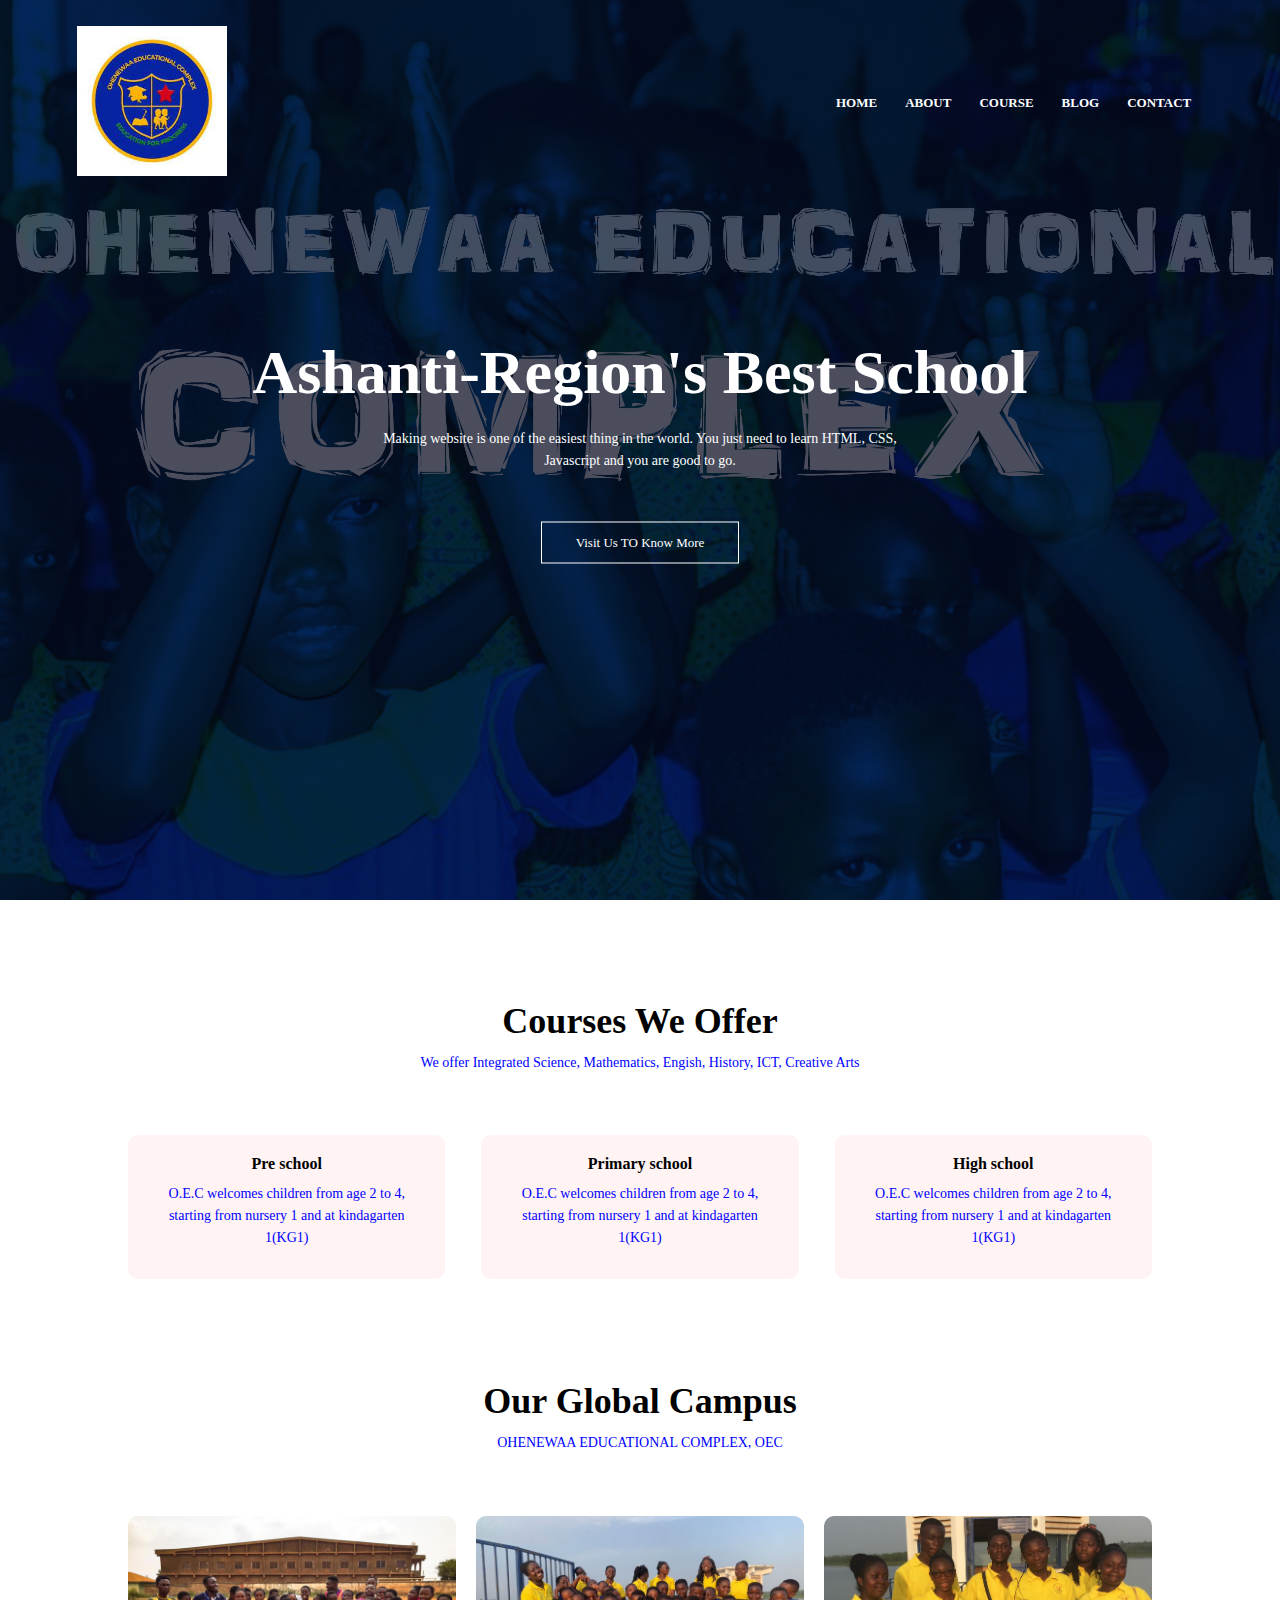
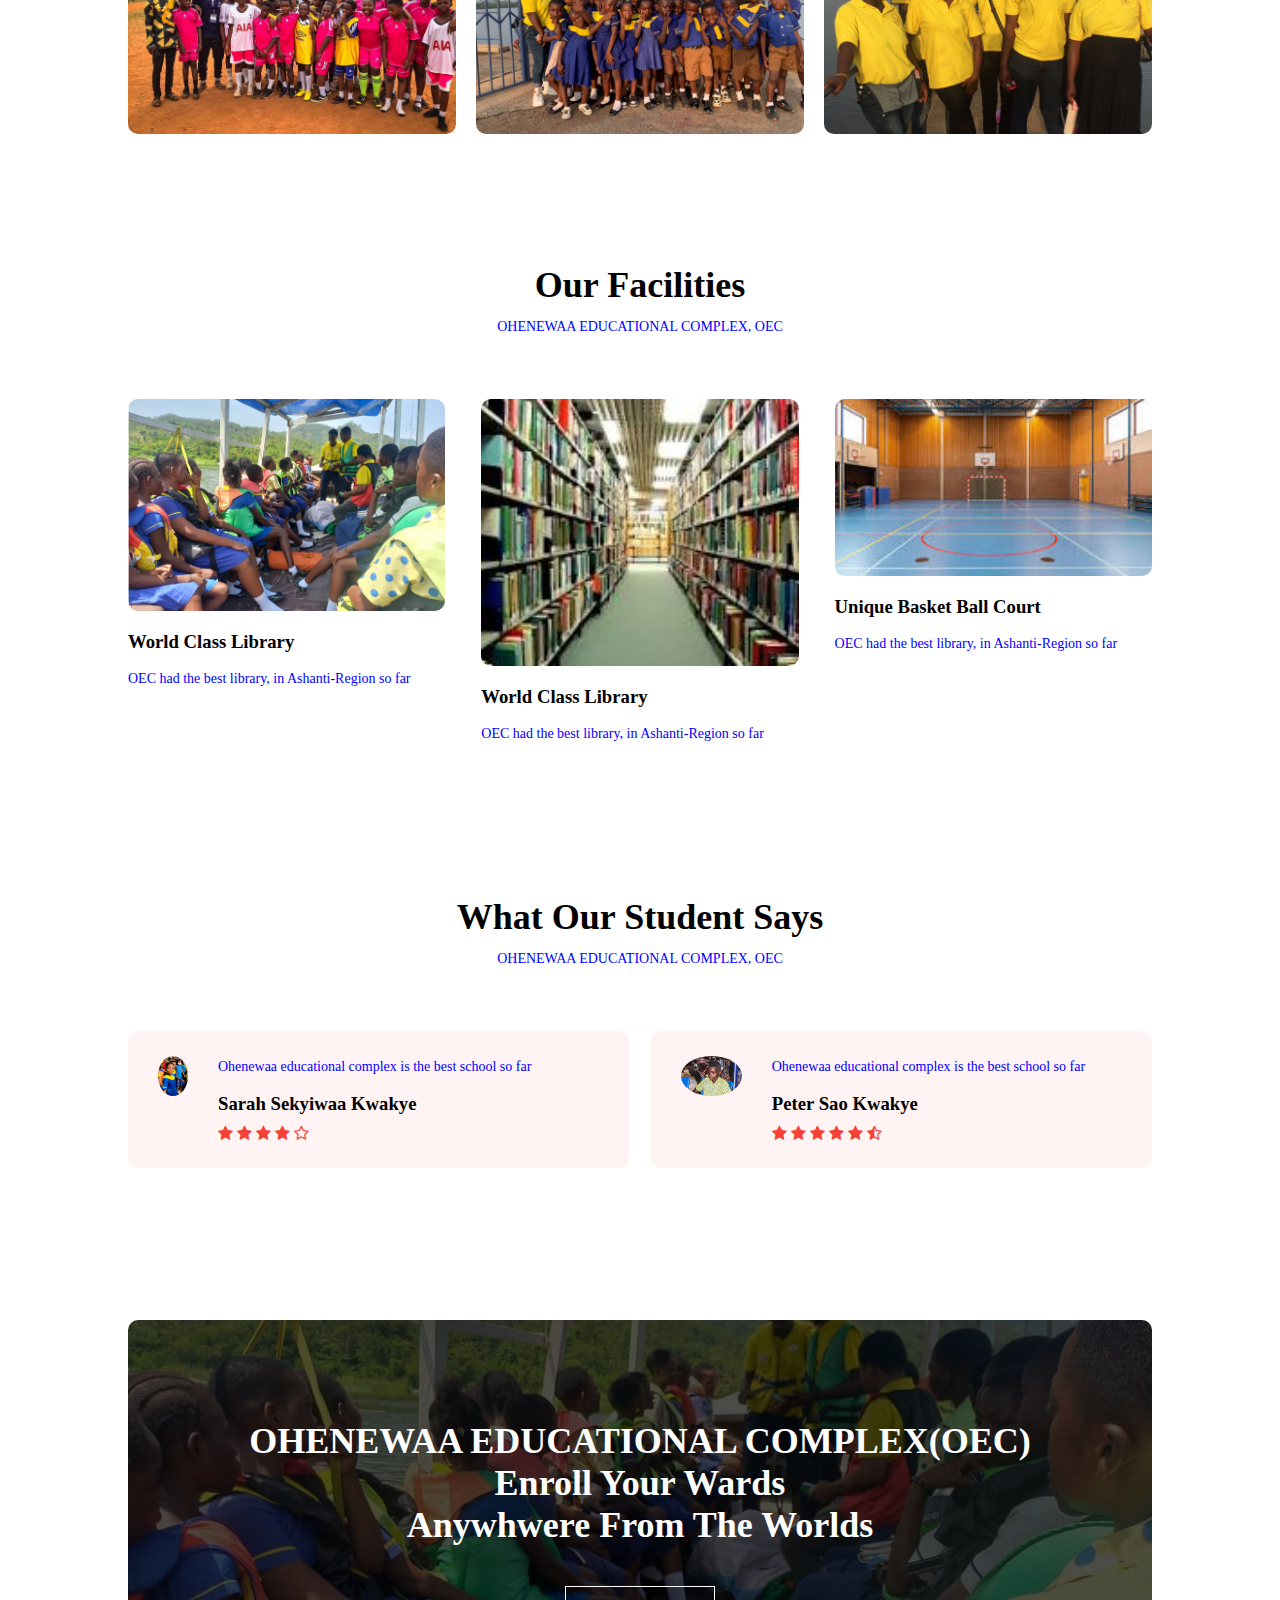
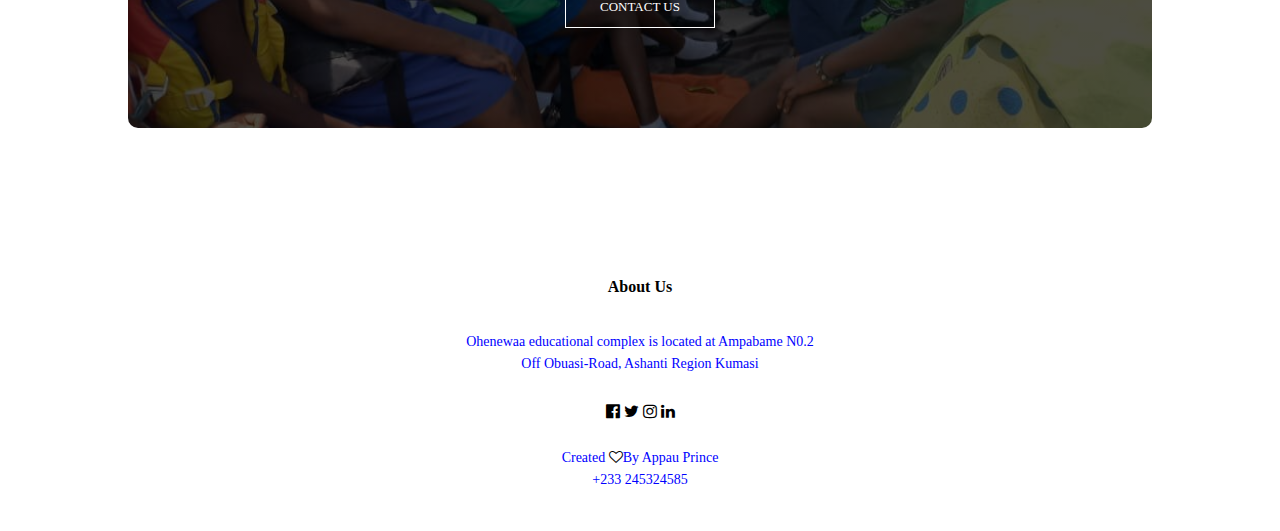
<file: index.html>
<!DOCTYPE html>
<html>
    <head>
        <meta name="viewport" content="width=device-width, initial-scale=1.0">
        <title>ohenwaa educational complex</title>
        <link rel="stylesheet" href="style.css">
<link rel="preconnect" href="https://fonts.gstatic.com"> 
<link href="https://fonts.googleapis.com/css2?family=Poppins:ital,wght@0,100;0,200;0,300;0,400;0,500;0,600;0,700;0,800;0,900;1,100;1,200;1,300;1,400;1,500;1,600;1,700;1,800;1,900&display=swap" rel="stylesheet">
 <link rel="stylesheet" href="https://stackpath.bootstrapcdn.com/font-awesome/4.7.0/css/font-awesome.min.css">
    </head>
    <body>
        <section class="header">
            <nav>
                 <a href="index.html"><img src="images/logo.jpeg" ></a>
                 <div class="nav-links" id="navLinks">
                    <i class="fa fa-times" onclick="hideMenu()"></i> 
                      <ul>
                        <li><a href="index.html">HOME</a></li>
                        <li><a href="about.html.html">ABOUT</a></li>
                        <li><a href="course.html.html">COURSE</a></li>
                        <li><a href="blog.html.html">BLOG</a></li>
                        <li><a href="contact.html.html">CONTACT</a></li>
                      </ul>
                 </div>
                 <i class="fa fa-bars" onclick="showMenu()"></i> 
                </nav>

        <div class="text-box">
        <h1>Ashanti-Region's Best School</h1>
        <p>Making website is one of the easiest thing in the world. You just
            need to learn HTML, CSS,<br>Javascript and you are good to go.
        </p>
        <a href="" class="hero-btn">Visit Us TO Know More</a>
    </div>

        </section>



<section class="course">
    <h1>Courses We Offer</h1>
    <p>We offer Integrated Science, Mathematics, Engish, History, ICT, Creative Arts</p>

    <div class="row">
        <div class="course-col">
        <h>Pre school</h3>
        <p>O.E.C welcomes children from age 2 to 4, starting from nursery 1 and at kindagarten 1(KG1)</p>
    </div>
    <div class="course-col">
        <h>Primary school</h3>
        <p>O.E.C welcomes children from age 2 to 4, starting from nursery 1 and at kindagarten 1(KG1)</p>
    </div>
    <div class="course-col">
        <h>High school</h3>
        <p>O.E.C welcomes children from age 2 to 4, starting from nursery 1 and at kindagarten 1(KG1)</p>
    </div>
    </div>

</section>

<section class="campus">
   <h1>Our Global Campus</h1>
   <p>OHENEWAA EDUCATIONAL COMPLEX, OEC</p>

     <div class="row">
        <div class="campus-col">
            <img src="images/P2.1.1.jpg">
        <div class="layer">
            <h3>SPORTS</h3>
        </div>
        </div>
        <div class="campus-col">
            <img src="images/f2.12.jpg">
        <div class="layer">
            <h3>KIDS</h3>
        </div>
        </div> 
        <div class="campus-col">
            <img src="images/f3.12.jpg">
        <div class="layer">
            <h3>STAFF</h3>
        </div>
        </div>
     </div>

</section>

<section class="facilities">
      <h1>Our Facilities</h1>
      <p>OHENEWAA EDUCATIONAL COMPLEX, OEC</p>

      <div class="row">
        <div class="facilities-col">
        <img src="images/f1.1.jpg">
        <h3>World Class Library</h3>
        <p>OEC had the best library, in Ashanti-Region so far</p>
    </div>
    <div class="facilities-col">
        <img src="images/lib.jpeg">
        <h3>World Class Library</h3>
        <p>OEC had the best library, in Ashanti-Region so far</p>
    </div>
    <div class="facilities-col">
        <img src="images/bas.jpeg">
        <h3>Unique Basket Ball Court</h3>
        <p>OEC had the best library, in Ashanti-Region so far</p>
    </div>
      </div>


</section>


<section class="testimonials">
    <h1>What Our Student Says</h1>
    <p>OHENEWAA EDUCATIONAL COMPLEX, OEC</p>
    
    <div class="row">
        <div class="testimonial-col">
        <img src="images/base.jpg">
        <div>
            <p>Ohenewaa educational complex is the best school so far</p>
       <h3>Sarah Sekyiwaa Kwakye</h3>
       <i class="fa fa-star"></i>
       <i class="fa fa-star"></i>
       <i class="fa fa-star"></i>
       <i class="fa fa-star"></i>
       <i class="fa fa-star-o"></i>
        </div>
    </div>
        <div class="testimonial-col">
        <img src="images/sao.jpg">
        <div>
            <p>Ohenewaa educational complex is the best school so far</p>
       <h3>Peter Sao Kwakye</h3>
    <i class="fa fa-star"></i>
       <i class="fa fa-star"></i>
       <i class="fa fa-star"></i>
       <i class="fa fa-star"></i>
       <i class="fa fa-star"></i>
       <i class="fa fa-star-half-o"></i>
        </div>
    </div>
</div>

</section>

<section class="cta">
     <h1>OHENEWAA EDUCATIONAL COMPLEX(OEC)<br>Enroll Your Wards<br>Anywhwere From The Worlds</h1>
     <a href="" class="hero-btn">CONTACT US</a>
</section>



<section class="footer">
      <h4>About Us</h4>
      <p>Ohenewaa educational complex is located at Ampabame N0.2<br>Off Obuasi-Road, Ashanti Region Kumasi</p>
      <div class="icons">
        <i class="fa fa-facebook-official"></i>
        <i class="fa fa-twitter"></i>
        <i class="fa fa-instagram"></i>
        <i class="fa fa-linkedin"></i>
      </div>
      <p>Created <i class="fa fa-heart-o"></i>By Appau Prince<br>+233 245324585</p>
</section>










 <script>

    var navLinks = document.getElementById("navLinks");
    function showMenu(){
        navLinks.style.right = "0";  
    }
    function hideMenu(){
        navLinks.style.right = "-200";  
    }

 </script>



    </body>
</html>
</file>
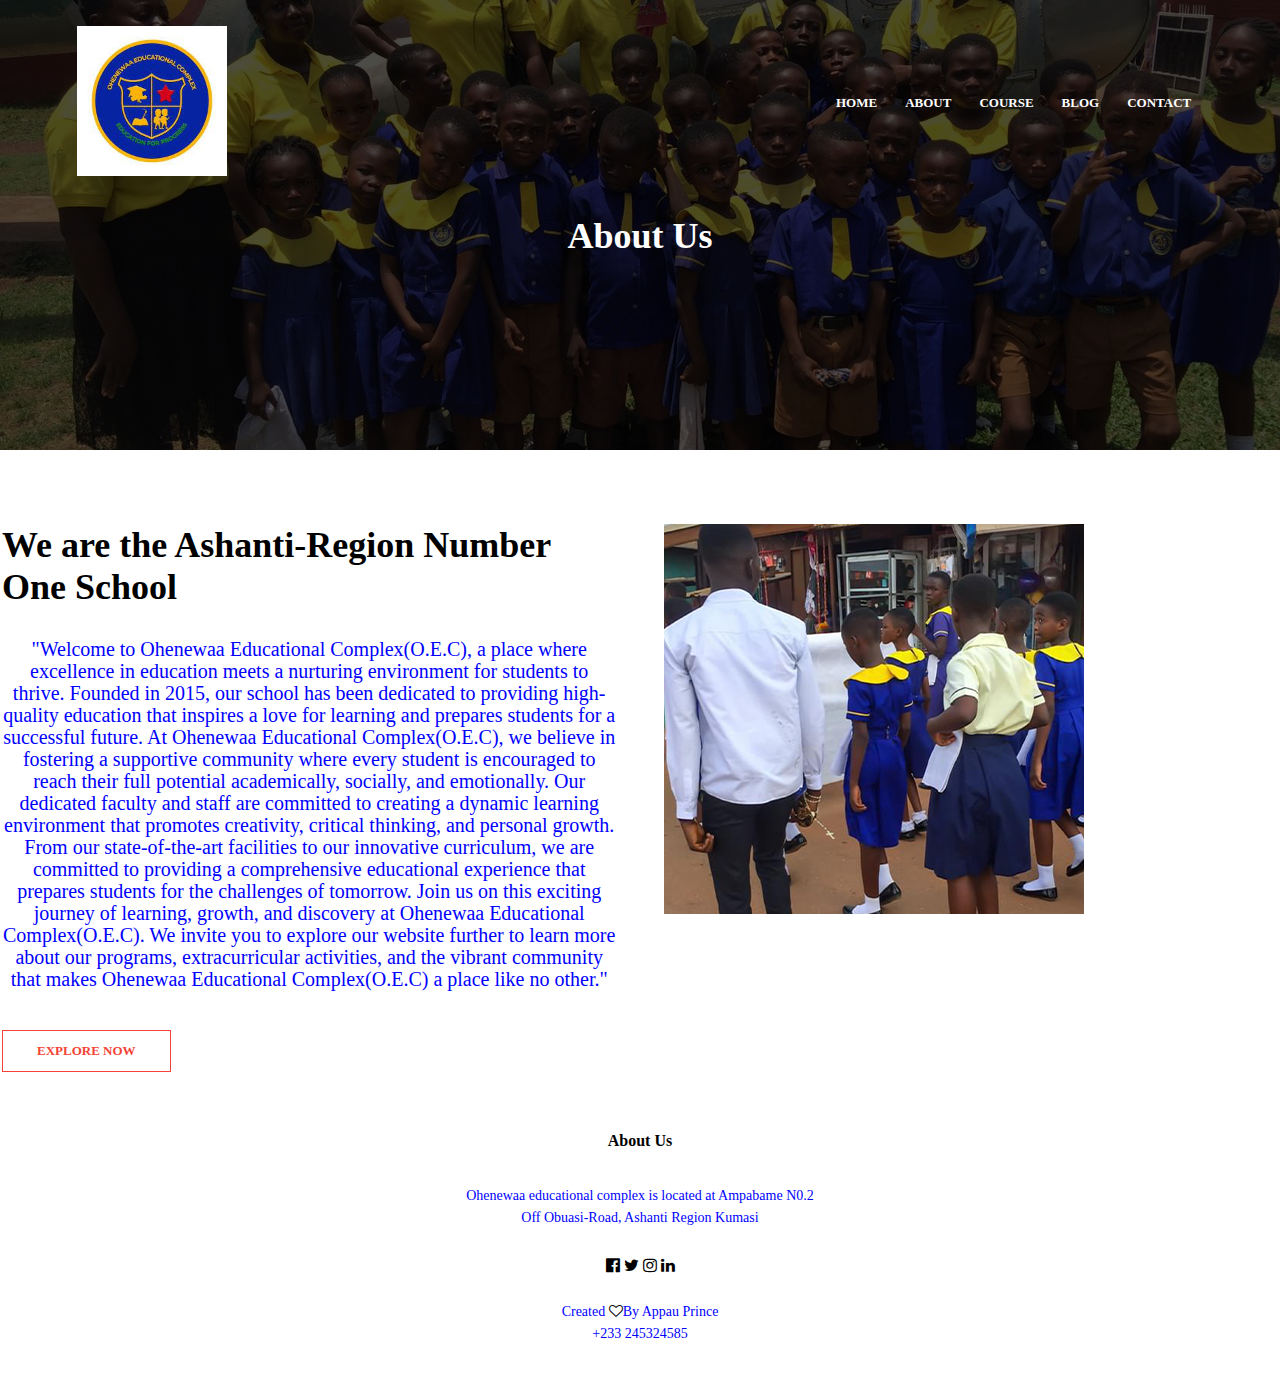
<file: about.html.html>
<!DOCTYPE html>
<html>
    <head>
        <meta name="viewport" content="width=device-width, initial-scale=1.0">
        <title>ohenwaa educational complex</title>
        <link rel="stylesheet" href="style.css">
<link rel="preconnect" href="https://fonts.gstatic.com"> 
<link href="https://fonts.googleapis.com/css2?family=Poppins:ital,wght@0,100;0,200;0,300;0,400;0,500;0,600;0,700;0,800;0,900;1,100;1,200;1,300;1,400;1,500;1,600;1,700;1,800;1,900&display=swap" rel="stylesheet">
 <link rel="stylesheet" href="https://stackpath.bootstrapcdn.com/font-awesome/4.7.0/css/font-awesome.min.css">
    </head>
    <body>
        <section class="sub-header">
            <nav>
                 <a href="index.html"><img src="images/logo.jpeg"></a>
                 <div class="nav-links" id="navLinks">
                    <i class="fa fa-times" onclick="hideMenu()"></i> 
                      <ul>
                        <li><a href="index.html">HOME</a></li>
                        <li><a href="about.html.html">ABOUT</a></li>
                        <li><a href="course.html.html">COURSE</a></li>
                        <li><a href="blog.html.html">BLOG</a></li>
                        <li><a href="contact.html.html">CONTACT</a></li>
                      </ul>
                 </div>
                 <i class="fa fa-bars" onclick="showMenu()"></i> 
                </nav>
                 <h1>About Us</h1>
        </section>



        <section class="about-us">

            <div class="row">
                <div class="about-col">
                    <h1>We are the Ashanti-Region Number One School</h1>
                    <p>"Welcome to Ohenewaa Educational Complex(O.E.C), a place where excellence in education meets a nurturing environment for students to thrive. Founded in 2015, our school has been dedicated to providing high-quality education that inspires a love for learning and prepares students for a successful future.
                        At Ohenewaa Educational Complex(O.E.C), we believe in fostering a supportive community where every student is encouraged to reach their full potential academically, socially, and emotionally. Our dedicated faculty and staff are committed to creating a dynamic learning environment that promotes creativity, critical thinking, and personal growth.
                        From our state-of-the-art facilities to our innovative curriculum, we are committed to providing a comprehensive educational experience that prepares students for the challenges of tomorrow. Join us on this exciting journey of learning, growth, and discovery at Ohenewaa Educational Complex(O.E.C).
                        We invite you to explore our website further to learn more about our programs, extracurricular activities, and the vibrant community that makes Ohenewaa Educational Complex(O.E.C) a place like no other."</p>
                        <a href="" class="hero-btn red-btn">EXPLORE NOW</a>
                </div>
                <div class="about-col">
                    <img src="images/oo.jpg">
                </div>
            </div>



        </section>










<section class="footer">
      <h4>About Us</h4>
      <p>Ohenewaa educational complex is located at Ampabame N0.2<br>Off Obuasi-Road, Ashanti Region Kumasi</p>
      <div class="icons">
        <i class="fa fa-facebook-official"></i>
        <i class="fa fa-twitter"></i>
        <i class="fa fa-instagram"></i>
        <i class="fa fa-linkedin"></i>
      </div>
      <p>Created <i class="fa fa-heart-o"></i>By Appau Prince<br>+233 245324585</p>
</section>








 <script>

    var navLinks = document.getElementById("navLinks");
    function showMenu(){
        navLinks.style.right = "0";  
    }
    function hideMenu(){
        navLinks.style.right = "-200";  
    }

 </script>



    </body>
</html>
</file>
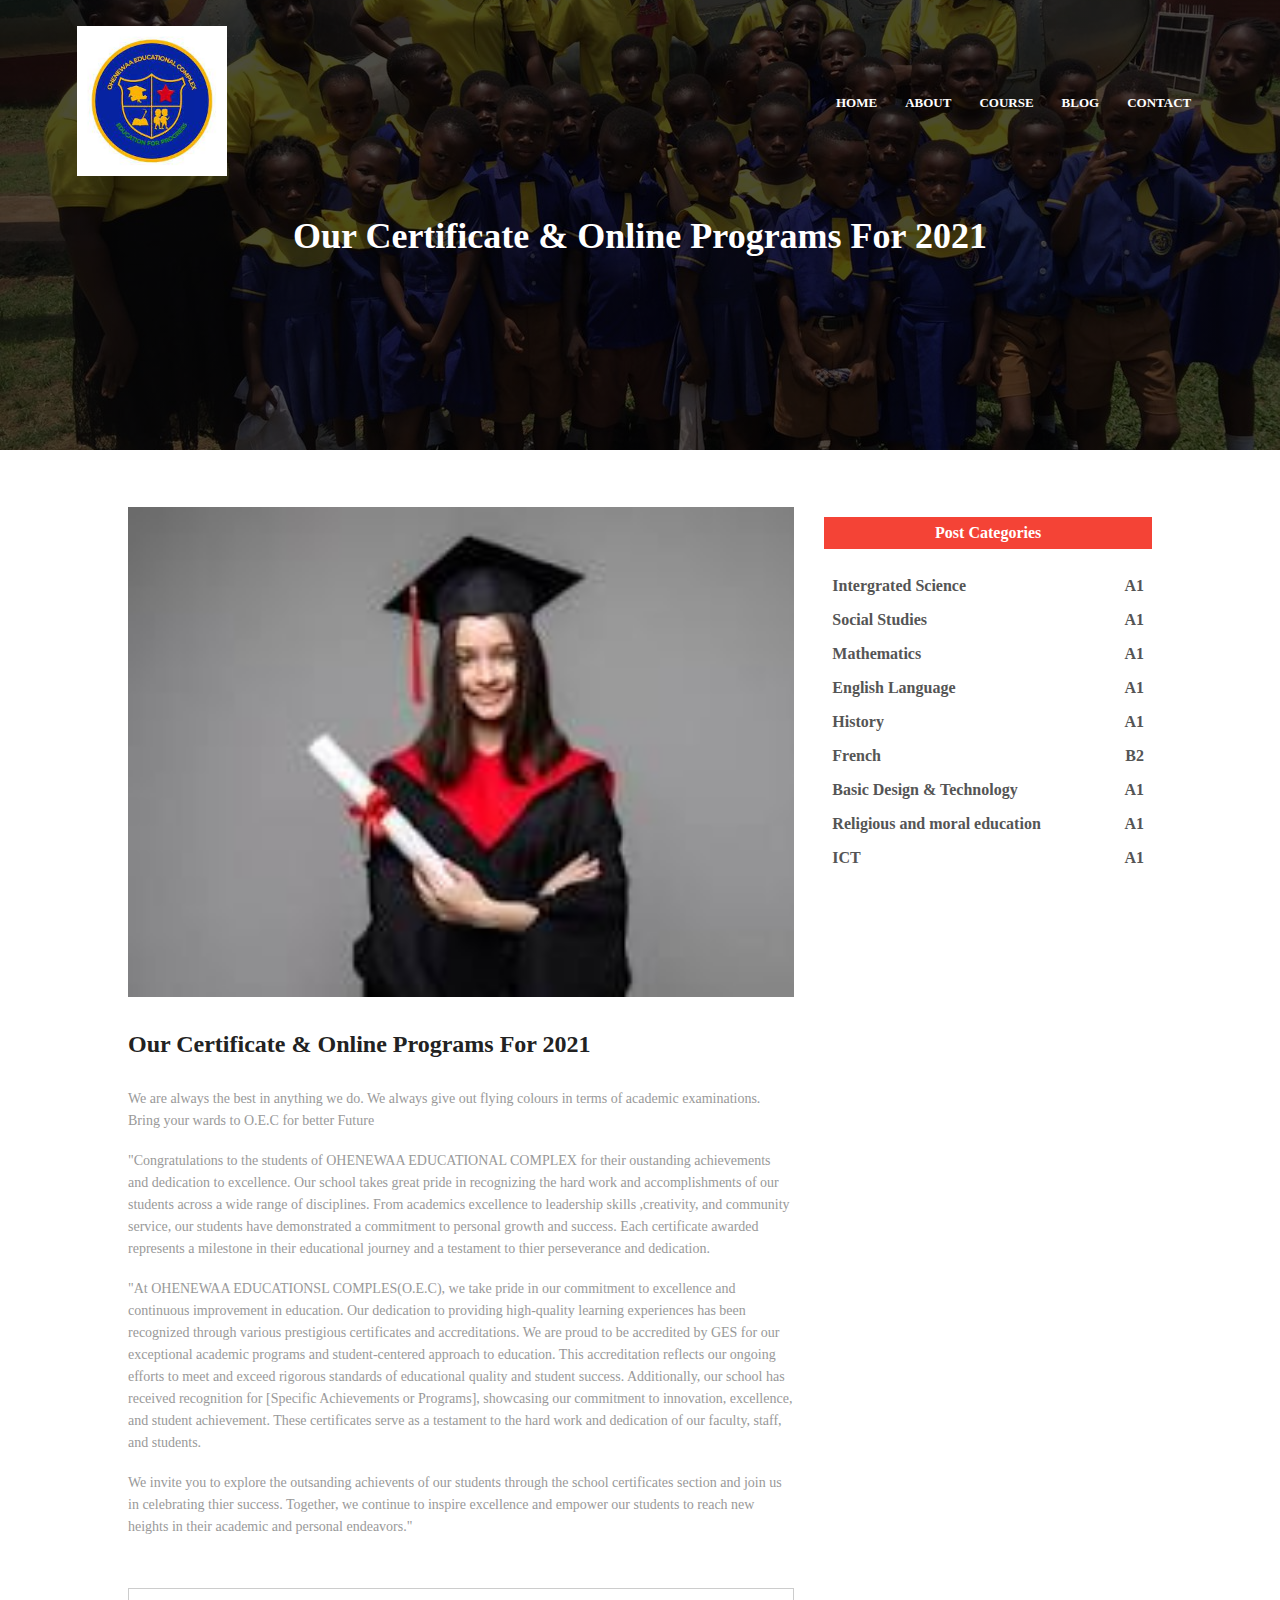
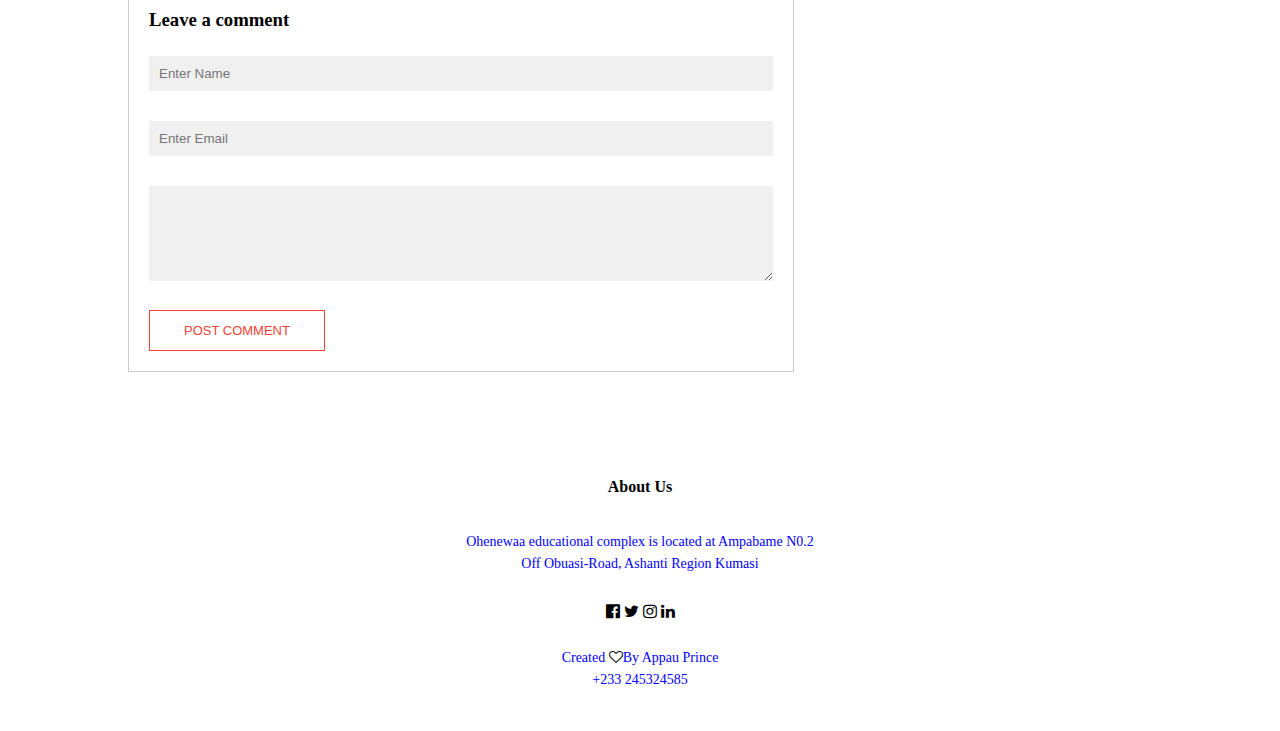
<file: blog.html.html>
<!DOCTYPE html>
<html>
    <head>
        <meta name="viewport" content="width=device-width, initial-scale=1.0">
        <title>ohenwaa educational complex</title>
        <link rel="stylesheet" href="style.css">
<link rel="preconnect" href="https://fonts.gstatic.com"> 
<link href="https://fonts.googleapis.com/css2?family=Poppins:ital,wght@0,100;0,200;0,300;0,400;0,500;0,600;0,700;0,800;0,900;1,100;1,200;1,300;1,400;1,500;1,600;1,700;1,800;1,900&display=swap" rel="stylesheet">
 <link rel="stylesheet" href="https://stackpath.bootstrapcdn.com/font-awesome/4.7.0/css/font-awesome.min.css">
    </head>
    <body>
        <section class="sub-header">
            <nav>
                 <a href="index.html"><img src="images/logo.jpeg"></a>
                 <div class="nav-links" id="navLinks">
                    <i class="fa fa-times" onclick="hideMenu()"></i> 
                      <ul>
                        <li><a href="index.html">HOME</a></li>
                        <li><a href="about.html.html">ABOUT</a></li>
                        <li><a href="course.html.html">COURSE</a></li>
                        <li><a href="blog.html.html">BLOG</a></li>
                        <li><a href="contact.html.html">CONTACT</a></li>
                 </div>
                 <i class="fa fa-bars" onclick="showMenu()"></i> 
                </nav>
                 <h1>Our Certificate & Online Programs For 2021</h1>
        </section>


       <section class="blog-content">

        <div class="row">
            <div class="blog-left">
               <img src="images/A1.jpeg">
               <h2>Our Certificate & Online Programs For 2021</h2> 
               <p>We are always the best in anything we do. We always give out flying colours in terms of academic examinations.
                 Bring your wards to O.E.C for better Future</p>
                 <br>
                 <p>"Congratulations to the students of OHENEWAA
                    EDUCATIONAL COMPLEX for their oustanding
                    achievements and dedication to excellence.
                    Our school takes great pride in recognizing
                    the hard work and accomplishments of our
                    students across a wide range of disciplines.
                    From academics excellence to leadership skills
                    ,creativity, and community service, our students
                    have demonstrated a commitment to personal
                    growth and success. Each certificate awarded represents
                    a milestone in their educational journey and
                    a testament to thier perseverance
                    and dedication.</p>
                    <br>
                    <p>
                        "At OHENEWAA EDUCATIONSL COMPLES(O.E.C), we take pride in our commitment to excellence and continuous improvement in education. Our dedication to providing high-quality learning experiences has been recognized through various prestigious certificates and accreditations.
                      We are proud to be accredited by GES for our exceptional academic programs and student-centered approach to education. This accreditation reflects our ongoing efforts to meet and exceed rigorous standards of educational quality and student success.
                    Additionally, our school has received recognition for [Specific Achievements or Programs], showcasing our commitment to innovation, excellence, and student achievement. These certificates serve as a testament to the hard work and dedication of our faculty, staff, and students.


                    </p>
                    <br>   
                    <p> We invite you to explore the outsanding achievents of our
                    students through the school certificates section and
                    join us in celebrating thier success.
                     Together, we continue to inspire excellence and empower
                     our students to reach new heights in their
                     academic and personal endeavors."</p>

                    <div class="comment-box">

                     <h3>Leave a comment</h3>

                     <form class="comment-form">
                        <input type="text" placeholder="Enter Name">
                        <input type="email" placeholder="Enter Email">
                        <textarea  rows="5" placeholder="Your comment">       
                       </textarea>
                       <button type="summit" class="hero-btn red-btn">POST COMMENT
                       </button>

                     </form>
                    </div>



            </div>
            <div class="blog-right">
                <h3>Post Categories</h3>
                <div>
                    <span>Intergrated Science</span>
                    <span>A1</span>
                </div>
            <div>
                <span>Social Studies</span>
                <span>A1</span>
            </div>
            <div>
                <span>Mathematics</span>
                <span>A1</span>
            </div>
            <div>
                <span>English Language</span>
                <span>A1</span>
            </div>
            <div>
                <span>History</span>
                <span>A1</span>
            </div>
            <div>
                <span>French</span>
                <span>B2</span>
            </div>
            <div>
            <span>Basic Design & Technology</span>
            <span>A1</span>
        </div>
        <div>
                <span>Religious and moral education</span>
                <span>A1</span>
                </div>
                <div>
                <span>ICT</span>
                <span>A1</span>


       </section>


      







<section class="footer">
      <h4>About Us</h4>
      <p>Ohenewaa educational complex is located at Ampabame N0.2<br>Off Obuasi-Road, Ashanti Region Kumasi</p>
      <div class="icons">
        <i class="fa fa-facebook-official"></i>
        <i class="fa fa-twitter"></i>
        <i class="fa fa-instagram"></i>
        <i class="fa fa-linkedin"></i>
      </div>
      <p>Created <i class="fa fa-heart-o"></i>By Appau Prince<br>+233 245324585</p>
</section>








 <script>

    var navLinks = document.getElementById("navLinks");
    function showMenu(){
        navLinks.style.right = "0";  
    }
    function hideMenu(){
        navLinks.style.right = "-200";  
    }

 </script>



    </body>
</html>
</file>
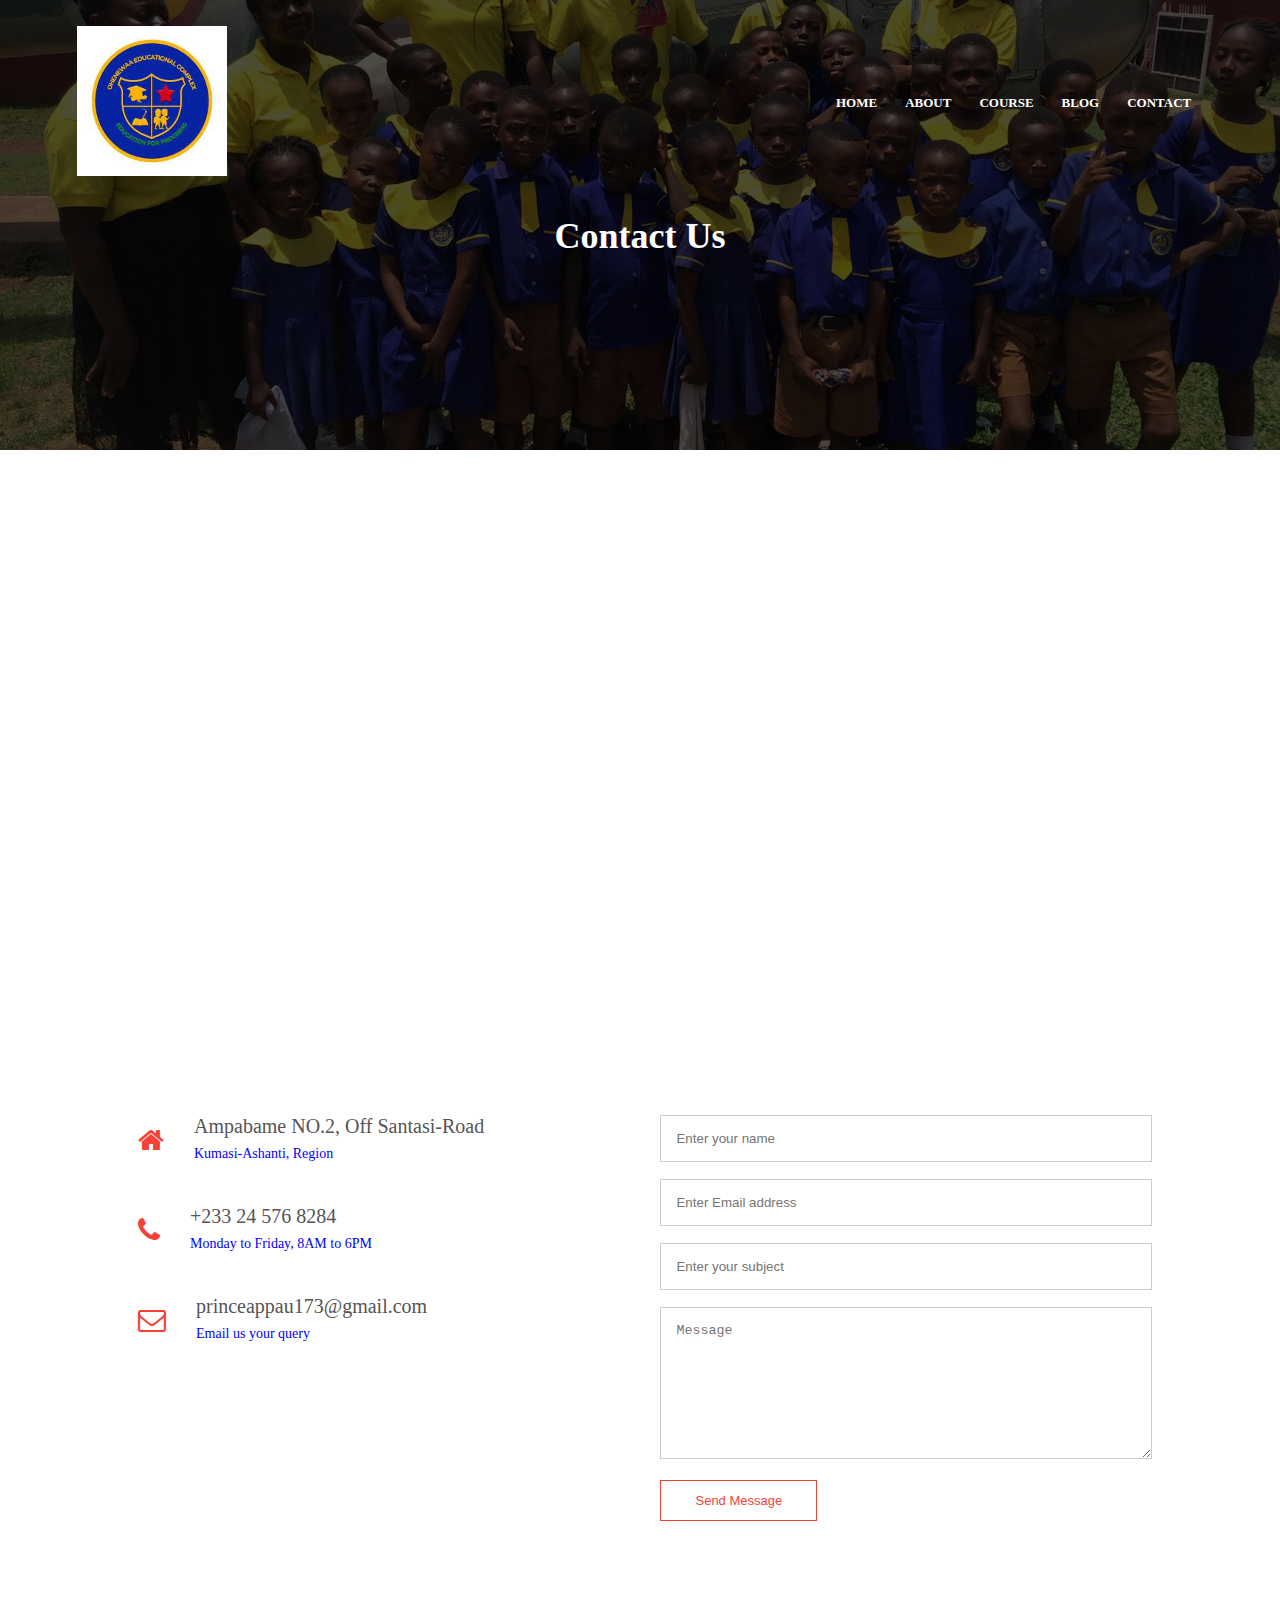
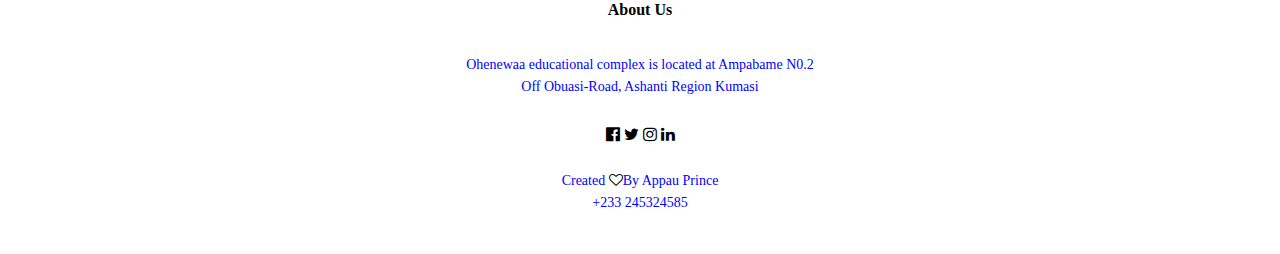
<file: contact.html.html>
<!DOCTYPE html>
<html>
    <head>
        <meta name="viewport" content="width=device-width, initial-scale=1.0">
        <title>ohenwaa educational complex</title>
        <link rel="stylesheet" href="style.css">
<link rel="preconnect" href="https://fonts.gstatic.com"> 
<link href="https://fonts.googleapis.com/css2?family=Poppins:ital,wght@0,100;0,200;0,300;0,400;0,500;0,600;0,700;0,800;0,900;1,100;1,200;1,300;1,400;1,500;1,600;1,700;1,800;1,900&display=swap" rel="stylesheet">
 <link rel="stylesheet" href="https://stackpath.bootstrapcdn.com/font-awesome/4.7.0/css/font-awesome.min.css">
    </head>
    <body>
        <section class="sub-header">
            <nav>
                 <a href="index.html"><img src="images/logo.jpeg"></a>
                 <div class="nav-links" id="navLinks">
                    <i class="fa fa-times" onclick="hideMenu()"></i> 
                      <ul>
                        <li><a href="index.html">HOME</a></li>
                        <li><a href="about.html.html">ABOUT</a></li>
                        <li><a href="course.html.html">COURSE</a></li>
                        <li><a href="blog.html.html">BLOG</a></li>
                        <li><a href="contact.html.html">CONTACT</a></li>
                      </ul>
                 </div>
                 <i class="fa fa-bars" onclick="showMenu()"></i> 
                </nav>
                 <h1>Contact Us</h1>
        </section>


<section class="location">

    <iframe src="https://www.google.com/maps/embed?pb=!1m14!1m8!1m3!1d15853.524083536986!2d-1.6824391!3d6.59948!3m2!1i1024!2i768!4f13.1!3m3!1m2!1s0xfdb9b652677e227%3A0x5d84795aa184e51a!2sOhenewaa%20Educational%20Complex!5e0!3m2!1sen!2sgh!4v1712181443990!5m2!1sen!2sgh" width="600" height="450" style="border:0;" allowfullscreen="" loading="lazy" referrerpolicy="no-referrer-when-downgrade"></iframe>
    
</section>

<section class="contact-us">

<div class="row">
<div class="contact-col">
    <div>
        <i class="fa fa-home"></i>
        <span>
            <h5>Ampabame NO.2, Off Santasi-Road</h5>
            <p>Kumasi-Ashanti, Region</p>
        </span>
    </div>
    <div>
        <i class="fa fa-phone"></i>
        <span>
            <h5>+233 24 576 8284</h5>
            <p>Monday to Friday, 8AM to 6PM</p>
        </span>
    </div>
    <div>
        <i class="fa fa-envelope-o"></i>
        <span>
            <h5>princeappau173@gmail.com</h5>
            <p>Email us your query</p>
        </span>
    </div>
</div>
<div class="contact-col">

<form action="form-handler.php" method="post">
    <input type="text" name="name" placeholder="Enter your name"required>
    <input type="email" name="email" placeholder="Enter Email address"required>
    <input type="text" name="subject" placeholder="Enter your subject"required>
    <textarea rows="8" name="message" placeholder="Message" required></textarea>
    <button type="submit" class="hero-btn red-btn">Send Message</button>
</form>

</div>
</div>

</section>










<section class="footer">
      <h4>About Us</h4>
      <p>Ohenewaa educational complex is located at Ampabame N0.2<br>Off Obuasi-Road, Ashanti Region Kumasi</p>
      <div class="icons">
        <i class="fa fa-facebook-official"></i>
        <i class="fa fa-twitter"></i>
        <i class="fa fa-instagram"></i>
        <i class="fa fa-linkedin"></i>
      </div>
      <p>Created <i class="fa fa-heart-o"></i>By Appau Prince<br>+233 245324585</p>
</section>








 <script>

    var navLinks = document.getElementById("navLinks");
    function showMenu(){
        navLinks.style.right = "0";  
    }
    function hideMenu(){
        navLinks.style.right = "-200";  
    }

 </script>



    </body>
</html>
</file>
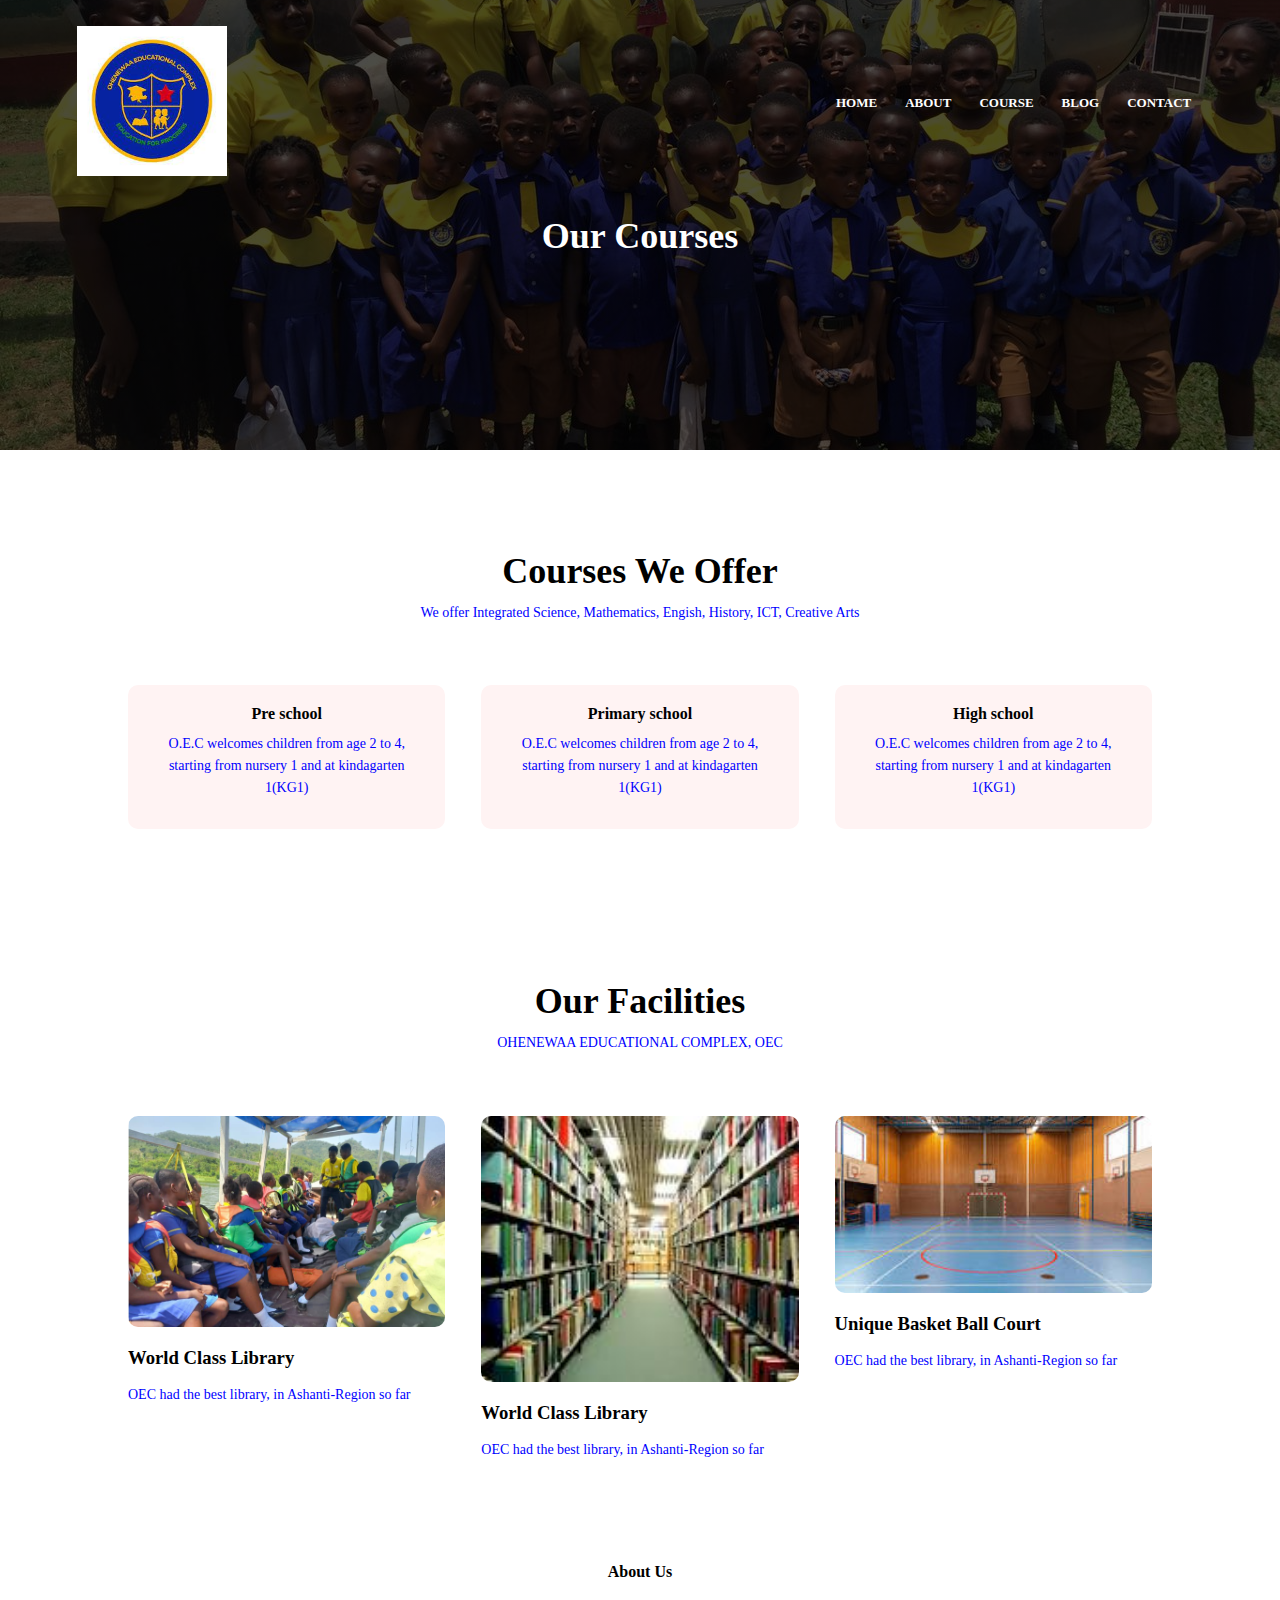
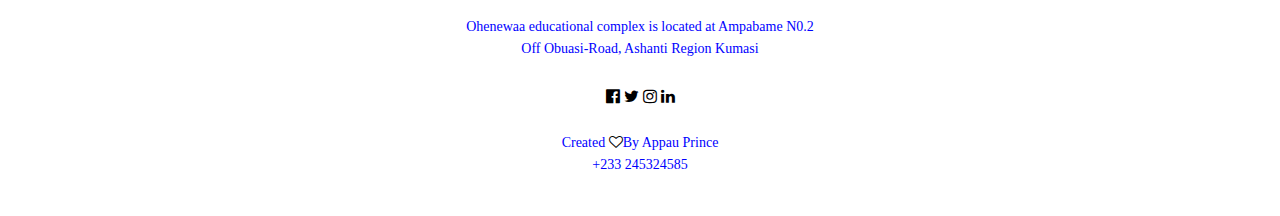
<file: course.html.html>
<!DOCTYPE html>
<html>
    <head>
        <meta name="viewport" content="width=device-width, initial-scale=1.0">
        <title>ohenwaa educational complex</title>
        <link rel="stylesheet" href="style.css">
<link rel="preconnect" href="https://fonts.gstatic.com"> 
<link href="https://fonts.googleapis.com/css2?family=Poppins:ital,wght@0,100;0,200;0,300;0,400;0,500;0,600;0,700;0,800;0,900;1,100;1,200;1,300;1,400;1,500;1,600;1,700;1,800;1,900&display=swap" rel="stylesheet">
 <link rel="stylesheet" href="https://stackpath.bootstrapcdn.com/font-awesome/4.7.0/css/font-awesome.min.css">
    </head>
    <body>
        <section class="sub-header">
            <nav>
                 <a href="index.html"><img src="images/logo.jpeg"></a>
                 <div class="nav-links" id="navLinks">
                    <i class="fa fa-times" onclick="hideMenu()"></i> 
                      <ul>
                        <li><a href="index.html">HOME</a></li>
                        <li><a href="about.html.html">ABOUT</a></li>
                        <li><a href="course.html.html">COURSE</a></li>
                        <li><a href="blog.html.html">BLOG</a></li>
                        <li><a href="contact.html.html">CONTACT</a></li>
                      </ul>
                 </div>
                 <i class="fa fa-bars" onclick="showMenu()"></i> 
                </nav>
                 <h1>Our Courses</h1>
        </section>


        <section class="course">
            <h1>Courses We Offer</h1>
            <p>We offer Integrated Science, Mathematics, Engish, History, ICT, Creative Arts</p>
        
            <div class="row">
                <div class="course-col">
                <h>Pre school</h3>
                <p>O.E.C welcomes children from age 2 to 4, starting from nursery 1 and at kindagarten 1(KG1)</p>
            </div>
            <div class="course-col">
                <h>Primary school</h3>
                <p>O.E.C welcomes children from age 2 to 4, starting from nursery 1 and at kindagarten 1(KG1)</p>
            </div>
            <div class="course-col">
                <h>High school</h3>
                <p>O.E.C welcomes children from age 2 to 4, starting from nursery 1 and at kindagarten 1(KG1)</p>
            </div>
            </div>
        
        </section>


        <section class="facilities">
            <h1>Our Facilities</h1>
            <p>OHENEWAA EDUCATIONAL COMPLEX, OEC</p>
      
            <div class="row">
              <div class="facilities-col">
              <img src="images/f1.1.jpg">
              <h3>World Class Library</h3>
              <p>OEC had the best library, in Ashanti-Region so far</p>
          </div>
          <div class="facilities-col">
              <img src="images/lib.jpeg">
              <h3>World Class Library</h3>
              <p>OEC had the best library, in Ashanti-Region so far</p>
          </div>
          <div class="facilities-col">
              <img src="images/bas.jpeg">
              <h3>Unique Basket Ball Court</h3>
              <p>OEC had the best library, in Ashanti-Region so far</p>
          </div>
            </div>
      
      
      </section>
      







<section class="footer">
      <h4>About Us</h4>
      <p>Ohenewaa educational complex is located at Ampabame N0.2<br>Off Obuasi-Road, Ashanti Region Kumasi</p>
      <div class="icons">
        <i class="fa fa-facebook-official"></i>
        <i class="fa fa-twitter"></i>
        <i class="fa fa-instagram"></i>
        <i class="fa fa-linkedin"></i>
      </div>
      <p>Created <i class="fa fa-heart-o"></i>By Appau Prince<br>+233 245324585</p>
</section>








 <script>

    var navLinks = document.getElementById("navLinks");
    function showMenu(){
        navLinks.style.right = "0";  
    }
    function hideMenu(){
        navLinks.style.right = "-200";  
    }

 </script>



    </body>
</html>
</file>
<file: style.css>
*{
     margin: 0;
     padding: 0;
}
.header{
    min-height: 100vh;
    width: 100%;
    background-image: linear-gradient(rgba(4,9,30,0.7),rgba(4,9,30,0.7)),url(images/dufie.png.jpg);
    background-position: center;
    background-size: cover;      
    position: relative;
}
nav{
    display: flex;
    padding: 2% 6%;
    justify-content: space-between;
    align-items: center;
}
nav img{
    width: 150px;
    font-family: "Poppins", sans-serif;
}
.nav-links{
    flex: 1;
    text-align: right;
}
.nav-links ul li{
    list-style: none;
    display: inline-block;
    padding: 8px 12px;
    position: relative;
}
.nav-links ul li a{
    color: #fff;
    text-decoration: none;
    font-size: 13px;
    font-weight: bold;
}
.nav-links ul li::after{
    content: '';
    width: 0%;
    height: 2px;
    background: #f44336; 
    display: block;
    margin: auto;
    transition: 0.5s;
}
.nav-links ul li:hover::after{
    width: 100%;
}
.text-box{
    width: 90%;
    color: #fff;
    position: absolute;
    top: 50%;
    left: 50%;
    transform: translate(-50%,-50%);
    text-align: center;
}
.text-box h1{
    font-size: 62px;
}
.text-box p{
    margin: 10px 0 40px;
    font-size: 14px;
    color: #fff;
}
.hero-btn{
    display: inline-block;
    text-decoration: none;
    color: #fff;
    border: 1px solid #fff;
    padding: 12px 34px;
    font-size: 13px;
    background: transparent;
    position: relative;
    cursor: pointer;
}
.hero-btn:hover{
    border: 1px solid #f44336;
    background: #f44336;
    transition: 1s;
}

nav .fa{
    display: none;
}

@media(max-width: 700px){
    .text-box h1{
        font-size: 20px;
    }
    .nav-links ul li{
        display: block;
    }
    .nav-links{
        position: fixed;
        background: #f44336; 
        height: 100vh;
        width: 200px; 
        top: 0;
        right: -200px;
        text-align: left;
        z-index: 2;
        transition: 1s;
    }
    nav .fa{
        display: block;
        color: #fff;
        margin: 10px;
        font-size: 22px;
        cursor: pointer;
    }
    .nav-links ul{
        padding: 30px;
   }
}
.course{
    width: 80%;
    margin: auto;
    text-align: center;
    padding-top: 100px;
}
h1{
    font-size: 36px;
    font-weight: 600;
}
 
p{
    color: blue;
    font-size: 14px;
    font-weight: 300;
    line-height: 22px;
    padding: 10px;
} 

.row{
    margin-top: 5%;
    display: flex;
    justify-content: space-between;
    font-weight: bold;
}
.course-col{
    flex-basis: 31%;
    background: #fff3f3;
    border-radius: 10px;
    margin-bottom: 5%;
    padding: 20px 12px;
    box-sizing: border-box;
    transition: 0.9s;
}
h3{
    text-align: center;
    font-weight: 600;
    margin: 10px 0;
}
.course-col:hover{
    box-shadow: 0 0 20px 0px rgba(0,0,0,0.2);
}
@media(max-width: 700px){
    .row{
        flex-direction: column;
    }
}

.campus{
    width: 80%;
    margin: auto;
    text-align: center;
    padding-top: 50px;
}
.campus-col{
    flex-basis: 32%;
    border-radius: 10px;
    margin-bottom: 30px;
    position: relative;
    overflow: hidden;
}
.campus-col img{
    width: 100%;
    display: block;
}
.layer{
    background: transparent;
    height: 100%;
    width: 100%;
    position: absolute;
    top: 0;
    left: 0;
    transition: 0.5s;
}
.layer:hover{
    background: rgba(226,0,0,0.7);
}
.layer h3{
    width: 100%;
    font-weight: 500;
    color: #fff;
    font-size: 26px;
    bottom: 0;
    left: 50%;
    transform: translateX(-50%);
    position: absolute;
    opacity: 0;
    transition: 0.5s;
}
.layer:hover h3{
    bottom: 49%;
    opacity: 1;
}


.facilities{
    width: 80%;
    margin: auto;
    text-align: center;
    padding-top: 100px;
}
.facilities-col{
    flex-basis: 31%;
    border-radius: 10px;
    margin-bottom: 5%;
    text-align: left;
}
.facilities-col img{
    width: 100%;
    border-radius: 10px;
}
.facilities-col p{
    padding: 0;
}
.facilities-col h3{
    margin-top: 16px;
    margin-bottom: 15px;
    text-align: left;
}


.testimonials{
    width: 80%;
    margin: auto;
    padding-top: 100px;
    text-align: center;
}
.testimonial-col{
    flex-basis: 44%;
    border-radius: 10px;
    margin-bottom: 5%;
    text-align: left;
    background: #fff3f3;
    padding: 25px;
    cursor: pointer;
    display: flex;
}
.testimonial-col img{
    height: 40px;
    margin-left: 5px;
    margin-right: 30px;
    border-radius: 50%;
}
.testimonial-col p{
    padding: 0;
}
.testimonial-col h3{
    margin-top: 15px;
    text-align: left;
}
.testimonial-col .fa{
    color: #f44336;
}
@media(max-width: 700px){
.testimonial-col img{
    margin-left: 0px;
    margin-right: 15px;
    }
}


.cta{
    margin: 100px auto;
    width: 80%;
    background-image: linear-gradient(rgba(0,0,0,0.7),rgba(0,0,0,0.7)),url(images/f1.jpg);
    background-position: center;
    background-size: cover;
    border-radius: 10px;
    text-align: center;
    padding: 100px 0;
}
.cta h1{
    color: #fff;
    margin-bottom: 40px;
    padding: 0;
}
    
@media(max-width: 700px){
       .cta h1{
        font-size: 24px;
       }

}

.footer{
    width: 100%;
    text-align: center;
    padding: 30px 0;
}

.footer h4{
    margin-bottom: 25px;
    margin-top: 20px;
    font-weight: 600;
}
.icons .fa{
    color: black;
    margin: 0 2x;
    padding: 18px 0;
}
.fa-heart-o{
    color: black;
}


.sub-header{
    height: 50vh;
    width: 100%;
    background-image: linear-gradient(rgba(0,0,0,0.7),rgba(0,0,0,0.7)),url(images/f4.jpg.jpg);
    background-position: center;
    background-size: cover;
    text-align: center;
    color: #fff;
}
.sub-header h1{
    margin-top: 10px;
}

.about-col{
    flex-basis: 48%;
    padding: 10px 2px;
}
.about-img{
    width: 0%;
    display: block;
}

.about-col h1{
    padding-top: 0;
}
.about-col p{
      padding: 30px 0 40px;
      text-align: center;
      font-size: 20px;    
}

.red-btn{
    border: 1px solid #f44336;
    background: transparent;
    color: #f44336;
}
.red-bt:hover{
    color: white;
}


.blog-content{
    width: 80%;
    margin: auto;
    padding: 6px 0;
}
.blog-left{
    flex-basis: 65%;
}
.blog-left img{
    width: 100%; 
}
.blog-left h2{
    color: #222;
    font-weight: 600;
    margin: 30px 0;
}
.blog-left p{
    color: #999;
    padding: 0;
}

.blog-right{
    flex-basis: 32%;
}
.blog-right h3{
    background: #f44336;
    color: #fff;
    padding: 7px 0;
    font-size: 16px;
    margin-bottom: 20px;
}
.blog-right div{
    display: flex;
    align-items: center;
    justify-content: space-between;
    color: #555;
    padding: 8px;
    box-sizing: border-box;
}

.comment-box{
    border: 1px solid #ccc;
    margin: 50px 0;
    padding: 10px 20px;
}
.comment-box h3{
    text-align: left;
}
.comment-form input, .comment-form textarea{
    width: 100%;
    padding: 10px;
    margin: 15px 0;
    box-sizing: border-box;
    border: none;
    outline: none;
    background: #f0f0f0;
}

.comment-form button{
    margin: 10px 0;
}
  
@media(max-width:700px) {
    .sub-header h1{
        font-size: 24px;
    }
}
   


.location{
    width: 80%;
    margin: auto;
    padding: 80px 0;
    
}
.location ifram{
    width: 100%;
}
.contact-us{
    width: 80%;
    margin: auto;
}
 
.contact-col{
    flex-basis: 48%;
    margin-bottom: 30px;
}
.contact-col div{
    display: flex;
    align-items: center;
    margin-bottom: 40px;
}
.contact-col div .fa{
    font-size: 28px;
    color: #f44336;
    margin: 10px;
    margin-right: 30px;
}
.contact-col div p{
    padding: 0;
}
.contact-col div h5{
    font-size: 20px;
    margin-bottom: 5px;
    color: #555;
    font-weight: 400;
}
.contact-col input, .contact-col textarea{
    width: 100%;
    padding: 15px;
    margin-bottom: 17px;
    outline: none;
    border: 1px solid #ccc;
    box-sizing: border-box;
}
</file>
